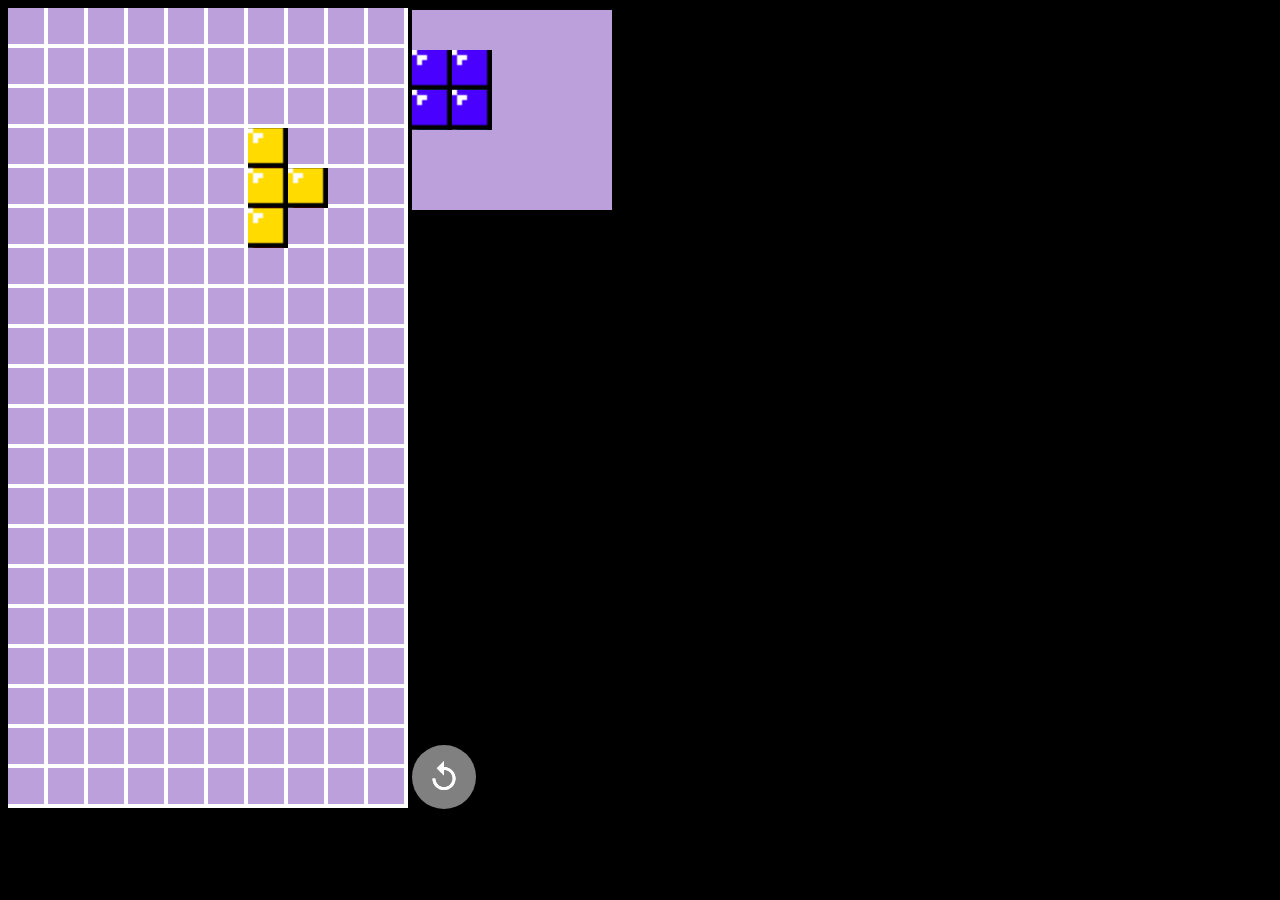
<file: tetris/index.html>
<!DOCTYPE html>
<html lang="en">
<head>
  <meta charset="UTF-8">
  <title>Tetris Game</title>
  <script src="static/src/js/tetris.js"></script>
  <link type="text/css" rel="stylesheet" href="static/src/css/game.css">
</head>
<body>
  <canvas id="canvas" width="400" height="800"></canvas>
  <canvas id="nextShapeCanvas" width="200" height="200"></canvas>
  <canvas id="scoreCanvas" width="200" height="200"></canvas>

  <button id="reset">
    <svg height="100%" viewBox="0 0 36 36" width="100%">
      <use class="yt-svg-shadow" xlink:href="#ytp-id-54"></use>
      <path
        class="ytp-svg-fill"
        fill="#ffffff"
        d="M 18,11 V 7 l -5,5 5,5 v -4 c 3.3,0 6,2.7 6,6 0,3.3 -2.7,6 -6,6 -3.3,0 -6,-2.7 -6,-6 h -2 c 0,4.4 3.6,8 8,8 4.4,0 8,-3.6 8,-8 0,-4.4 -3.6,-8 -8,-8 z"
        id="ytp-id-54"
      ></path>
    </svg>
  </button>
  <img id="image" src="static/src/img/rotations.png" alt="main block style"/>
</body>
</html>
<!--
影片進度: https://youtu.be/h1-zQ0SSS6M?t=1863
-->
</file>
<file: tetris/static/src/css/game.css>
body {
  background-color: #000;
}

#image {
  display: none;
}

#nextShapeCanvas {
  position: absolute;
  top: 10px;
}

#scoreCanvas {
  position: absolute;
  top: 220px;
}

#reset {
  width: 64px;
  height: 64px;
  border-radius: 50%;
  background-color: gray;
  border: 0;
}
</file>
